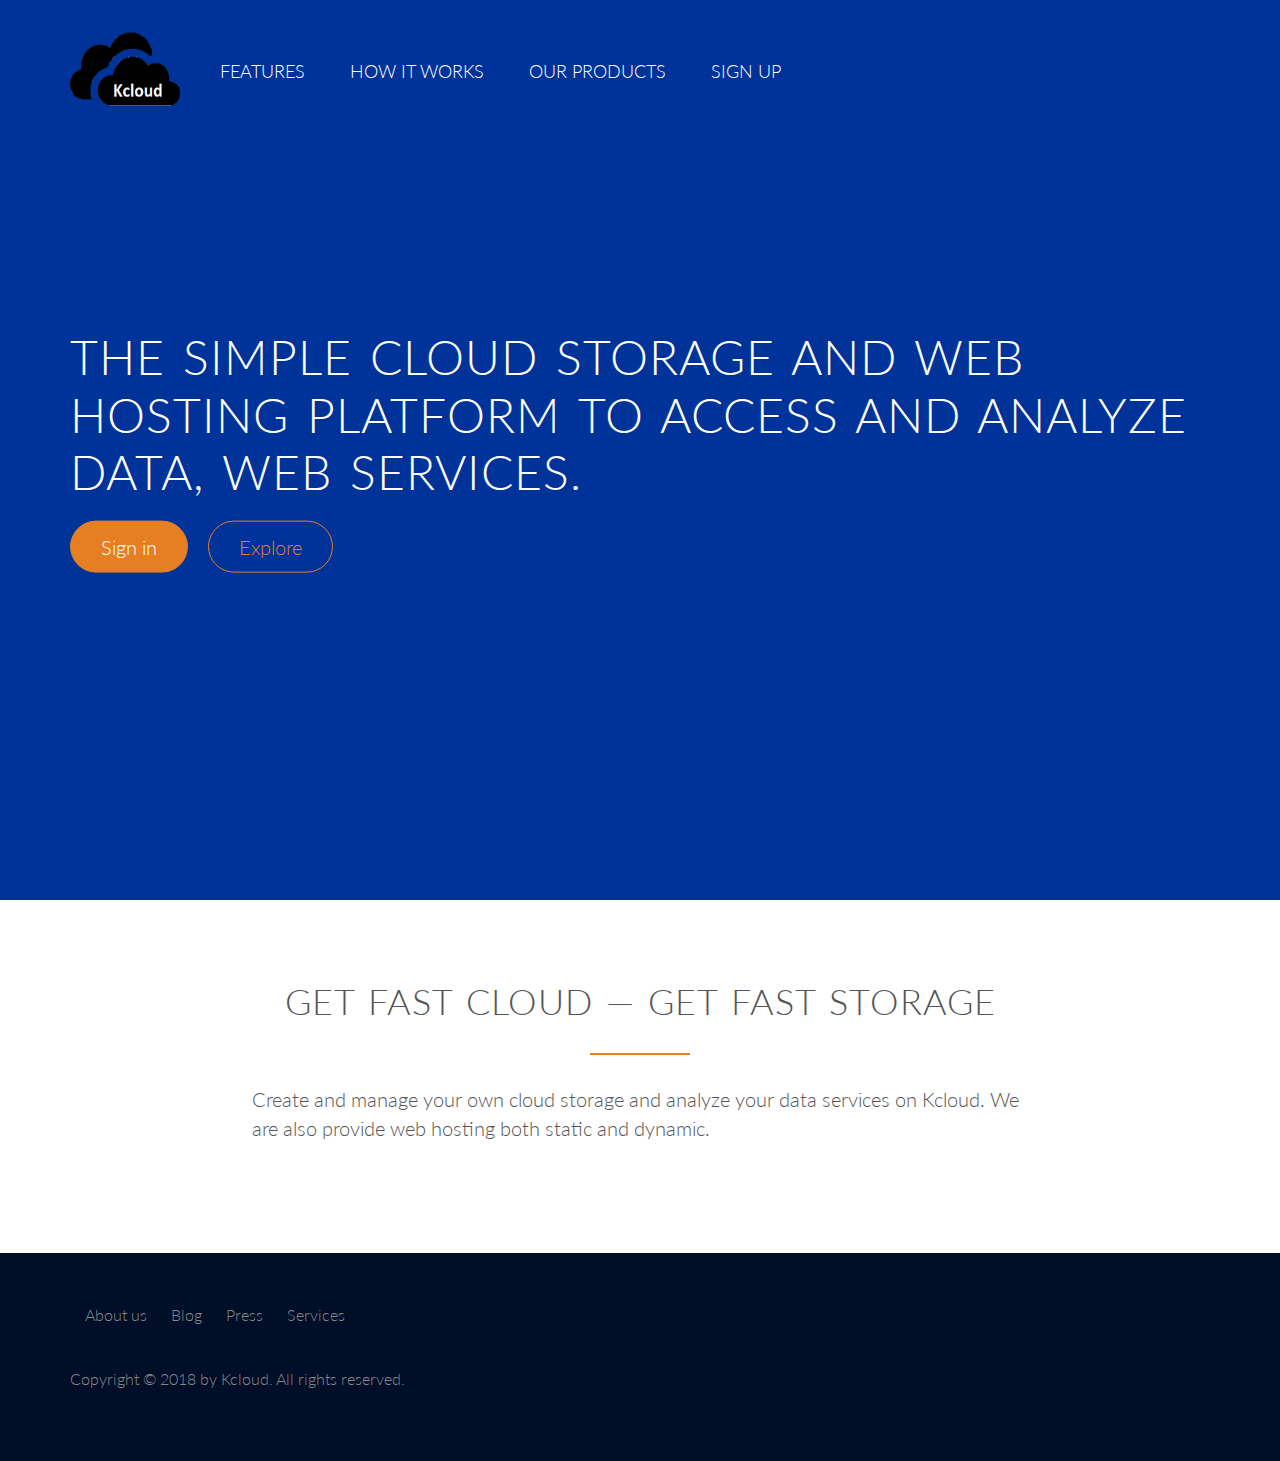
<file: index.html>
<!DOCTYPE html>
<html lang="en">
    <head>
        <meta charset="utf-8">
        <meta name="viewport" content="width=device-width, initial-scale=1.0">
        <link rel="stylesheet" type="text/css" href="https://stackpath.bootstrapcdn.com/bootstrap/4.3.1/css/bootstrap.min.css">
        <link rel="stylesheet" type="text/css" href="resources/css/style.css">
        <link href='http://fonts.googleapis.com/css?family=Lato:100,300,400,300italic' rel='stylesheet' type='text/css'>
        <title>Kcloud</title>
    
        <meta name="msapplication-TileColor" content="#da532c">
        <meta name="theme-color" content="#ffffff">
        
    </head>
    <style>
        .container{
            max-width: 100%;
        }
    </style>
    <body>
        <header>
            <nav>
                <div class="row">
                    <a href="index.html" style="border-bottom: none;"><img src="resources/img/logo.png"  alt="Kcloud logo" class="logo"></a>
                    <a href="index.html" style="border-bottom: none;"></a><img src="resources/img/logo.png" alt="Kcloud logo" class="logo-black"></a>
                    <ul class="main-nav js--main-nav">
                        <li><a href="#features">Features</a></li>
                        <li><a href="#works">How it works</a></li>
                        <li><a href="#products">Our Products</a></li>
                        <li><a href="#plans">Sign up</a></li>
                    </ul>
                </div>
            </nav>
            <div class="hero-text-box">
                <h1>The simple cloud storage and web hosting platform to access and analyze data, web services.</h1>
                <a class="btn btn-full js--scroll-to-plans" href="signin.html">Sign in</a>
                <a class="btn btn-ghost js--scroll-to-start" href="#">Explore</a>
            </div>
            
        </header>
    <div class="container">
        <section class="row section-features js--section-features" id="features">
            <div class="col-sm-12">
                <h2>Get Fast Cloud &mdash; Get fast Storage </h2>
                <p class="long-copy">
                Create and manage your own cloud storage and analyze your data services on Kcloud. We are also provide web hosting both static and dynamic.</p>
            </div>
             
        </section>
    </div>
        
        
        <footer>
            <div class="row">
                <div class="col span-1-of-2">
                    <ul class="footer-nav">
                        <li><a href="#">About us</a></li>
                        <li><a href="#">Blog</a></li>
                        <li><a href="#">Press</a></li>
                        <li><a href="#">Services</a></li>
                    </ul>
                </div>
                <div class="col span-1-of-2">
                    <ul class="social-links">
                        <li><a href="#"><i class="ion-social-facebook"></i></a></li>
                        <li><a href="#"><i class="ion-social-twitter"></i></a></li>
                        <li><a href="#"><i class="ion-social-googleplus"></i></a></li>
                        <li><a href="#"><i class="ion-social-instagram"></i></a></li>
                    </ul>
                </div>
            </div>
            <div class="row">
                <p>
                    Copyright &copy; 2018 by Kcloud. All rights reserved.
                </p>
            </div>
        </footer>
    
    </body>  
    
</html>
</file>
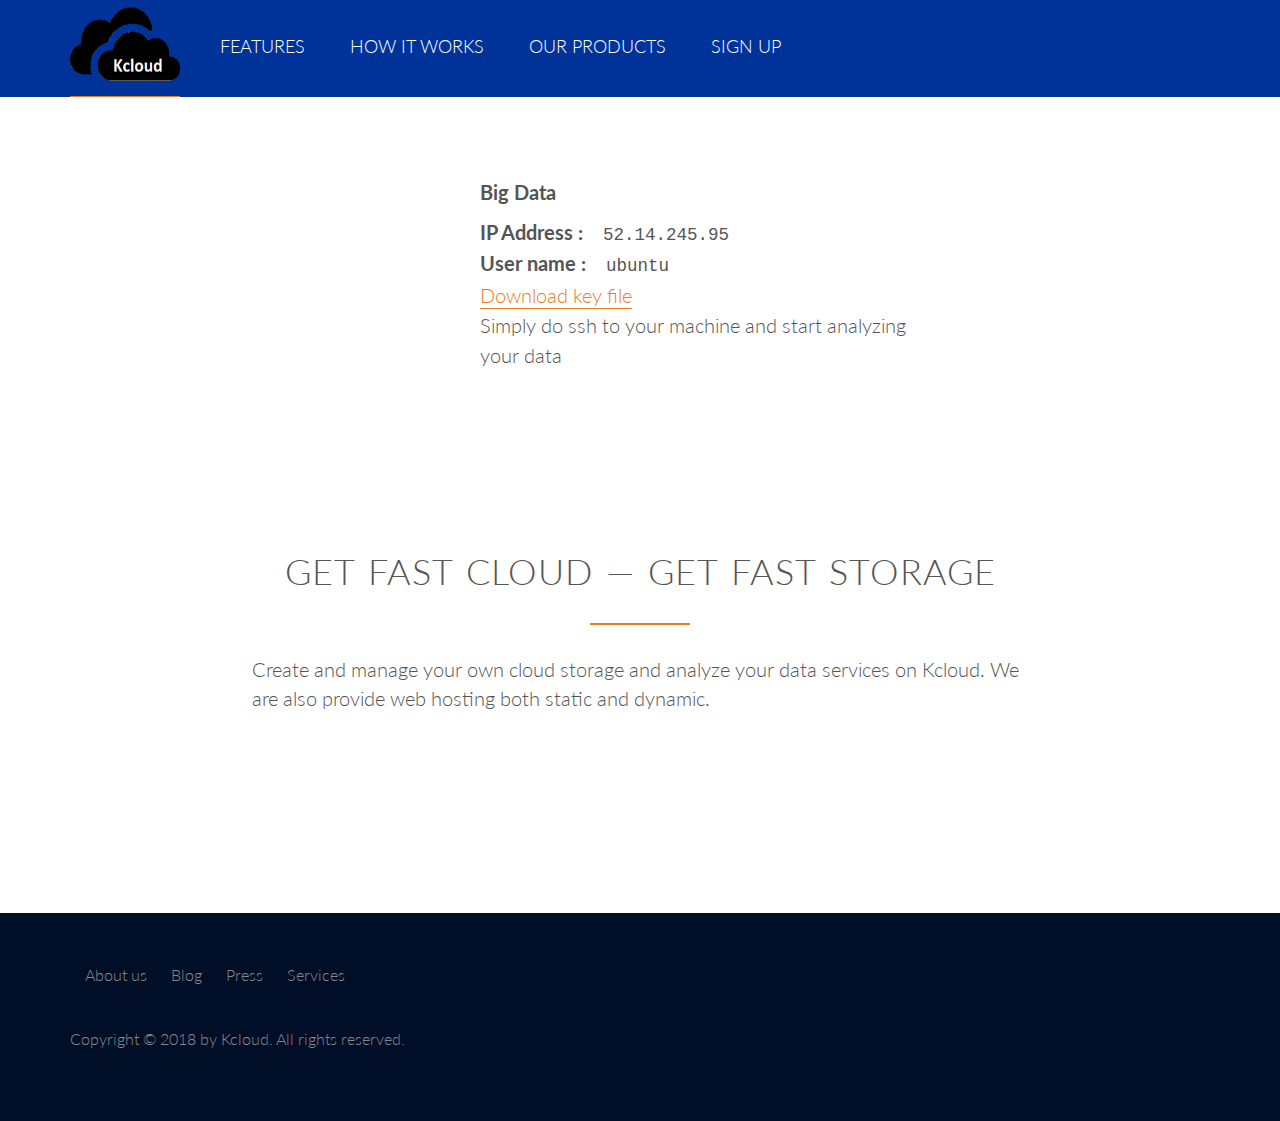
<file: big-data.html>
<!DOCTYPE html>
<html lang="en">
    <head>
        <meta charset="utf-8">
        <meta name="viewport" content="width=device-width, initial-scale=1.0">
        <link rel="stylesheet" type="text/css" href="https://stackpath.bootstrapcdn.com/bootstrap/4.3.1/css/bootstrap.min.css">
        <link rel="stylesheet" type="text/css" href="resources/css/services.css">
        <link href='http://fonts.googleapis.com/css?family=Lato:100,300,400,300italic' rel='stylesheet' type='text/css'>
        <title>Kcloud</title>

        <meta name="msapplication-TileColor" content="#da532c">
        <meta name="theme-color" content="#ffffff">
        
    </head>
    <style>
            .container {
                max-width: 100%;
            }
    </style>
    <body>
        <header>
            <nav>
                <div class="row">
                    <a href="index.html"><img src="resources/img/logo.png"  alt="Kcloud logo" class="logo"></a>
                    <a href="index.html"></a><img src="resources/img/logo.png" alt="Kcloud logo" class="logo-black"></a>
                    <ul class="main-nav js--main-nav">
                        <li><a href="#features">Features</a></li>
                        <li><a href="#works">How it works</a></li>
                        <li><a href="#products">Our Products</a></li>
                        <li><a href="#plans">Sign up</a></li>
                    </ul>
                </div>
            </nav>
            
        </header>
        <div class="container">
            <section>
                    <div class="row" style="margin-bottom: 20px;margin-left: 300px;">
                            <div class="col-md-6" style="margin-left: 150px;">
                                    <label style="font-weight: 700;">Big Data</label><br>
                                  <a><span style="font-weight: 700;">IP Address :</span><code style="margin-left:20px;">52.14.245.95</code></a><br>
                                  <a><span style="font-weight: 700;">User name :</span><code style="margin-left:20px;">ubuntu</code></a><br>
                                  <a href="javascript:void()"><a href="resources/data/login2.ppk" download>Download key file</a><br>
                                  <a>Simply do ssh to your machine and start analyzing your data</a>
                            </div>

            </section>
                <section class="row">
                        <div class="col-sm-12">
                            <h2>Get Fast Cloud &mdash; Get fast Storage </h2>
                            <p class="long-copy">
                            Create and manage your own cloud storage and analyze your data services on Kcloud. We are also provide web hosting both static and dynamic.</p>
                        </div>
                         
                </section>
        </div>


        <footer>
            <div class="row">
                <div class="col span-1-of-2">
                    <ul class="footer-nav">
                        <li><a href="#">About us</a></li>
                        <li><a href="#">Blog</a></li>
                        <li><a href="#">Press</a></li>
                        <li><a href="">Services</a></li>
                    </ul>
                </div>
                <div class="col span-1-of-2">
                    <ul class="social-links">
                        <li><a href="#"><i class="ion-social-facebook"></i></a></li>
                        <li><a href="#"><i class="ion-social-twitter"></i></a></li>
                        <li><a href="#"><i class="ion-social-googleplus"></i></a></li>
                        <li><a href="#"><i class="ion-social-instagram"></i></a></li>
                    </ul>
                </div>
            </div>
            <div class="row">
                <p>
                    Copyright &copy; 2018 by Kcloud. All rights reserved.
                </p>
            </div>
        </footer>
    
    </body>  
    
</html>
</file>
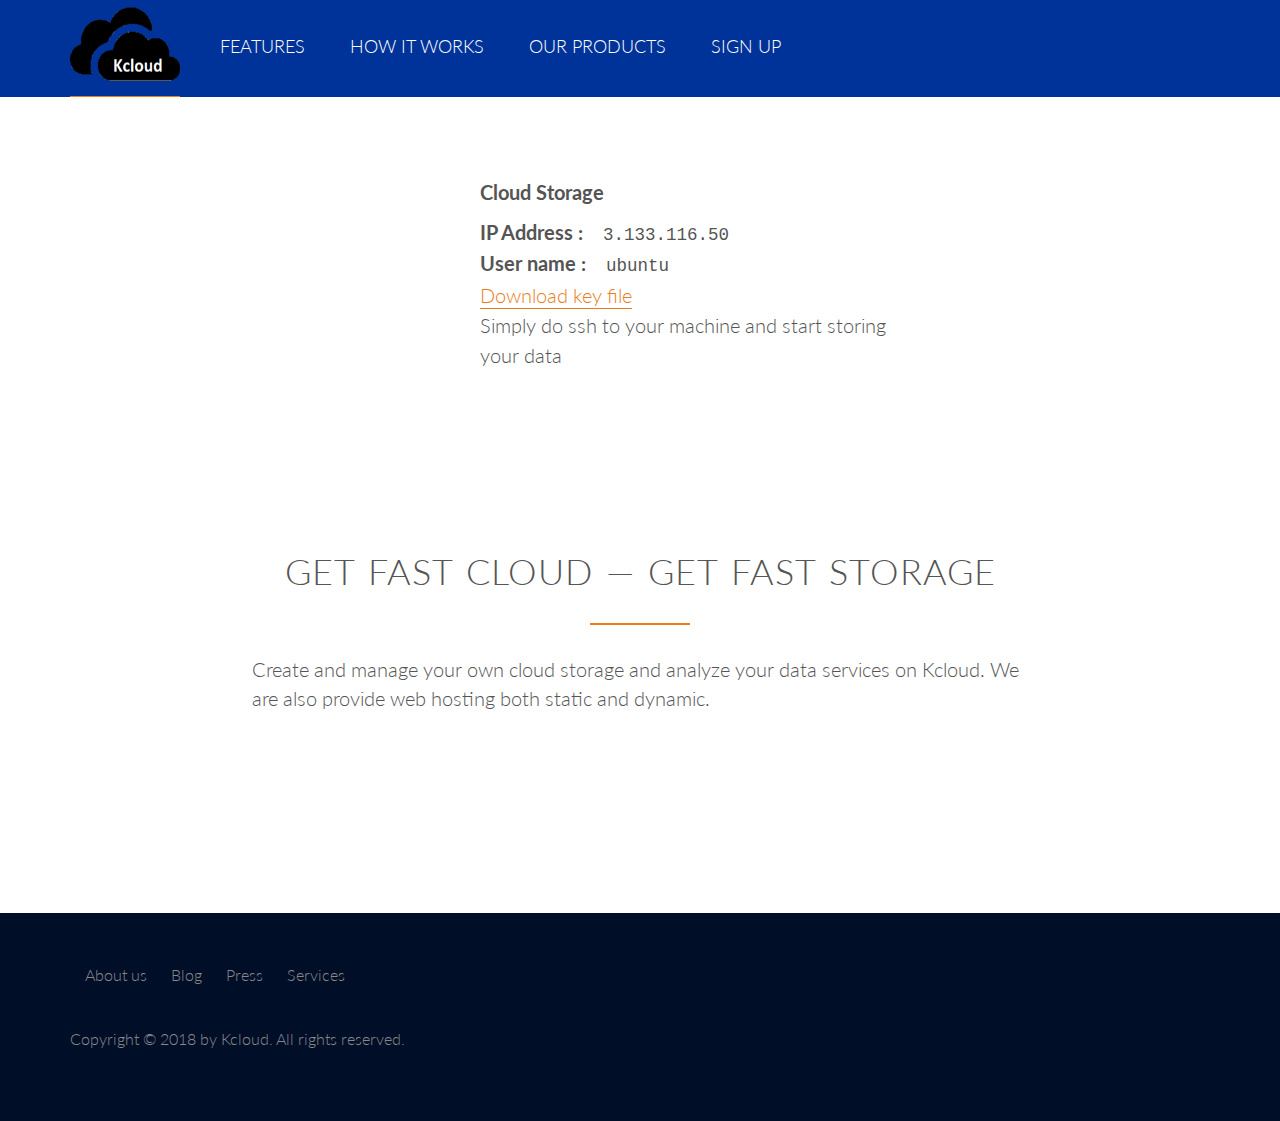
<file: cloud-storage.html>
<!DOCTYPE html>
<html lang="en">
    <head>
        <meta charset="utf-8">
        <meta name="viewport" content="width=device-width, initial-scale=1.0">
        <link rel="stylesheet" type="text/css" href="https://stackpath.bootstrapcdn.com/bootstrap/4.3.1/css/bootstrap.min.css">
        <link rel="stylesheet" type="text/css" href="resources/css/services.css">
        <link href='http://fonts.googleapis.com/css?family=Lato:100,300,400,300italic' rel='stylesheet' type='text/css'>
        <title>Kcloud</title>

        <meta name="msapplication-TileColor" content="#da532c">
        <meta name="theme-color" content="#ffffff">
        
    </head>
    <style>
            .container {
                max-width: 100%;
            }
    </style>
    <body>
        <header>
            <nav>
                <div class="row">
                    <a href="index.html"><img src="resources/img/logo.png"  alt="Kcloud logo" class="logo"></a>
                    <a href="index.html"></a><img src="resources/img/logo.png" alt="Kcloud logo" class="logo-black"></a>
                    <ul class="main-nav js--main-nav">
                        <li><a href="#features">Features</a></li>
                        <li><a href="#works">How it works</a></li>
                        <li><a href="#products">Our Products</a></li>
                        <li><a href="#plans">Sign up</a></li>
                    </ul>
                </div>
            </nav>
            
        </header>
        <div class="container">
            <section>
                    <div class="row" style="margin-bottom: 20px;margin-left: 300px;">
                            <div class="col-md-6" style="margin-left: 150px;">
                                  <label style="font-weight: 700;">Cloud Storage</label><br>
                                  <a><span style="font-weight: 700;">IP Address :</span><code style="margin-left:20px;">3.133.116.50</code></a><br>
                                  <a><span style="font-weight: 700;">User name :</span><code style="margin-left:20px;">ubuntu</code></a><br>
                                  <a href="javascript:void()"><a href="resources/data/login1.ppk" download>Download key file</a><br>
                                  <a>Simply do ssh to your machine and start storing your data</a>
                            </div>

            </section>
                <section class="row">
                        <div class="col-sm-12">
                            <h2>Get Fast Cloud &mdash; Get fast Storage </h2>
                            <p class="long-copy">
                            Create and manage your own cloud storage and analyze your data services on Kcloud. We are also provide web hosting both static and dynamic.</p>
                        </div>
                         
                </section>
        </div>


        <footer>
            <div class="row">
                <div class="col span-1-of-2">
                    <ul class="footer-nav">
                        <li><a href="#">About us</a></li>
                        <li><a href="#">Blog</a></li>
                        <li><a href="#">Press</a></li>
                        <li><a href="">Services</a></li>
                    </ul>
                </div>
                <div class="col span-1-of-2">
                    <ul class="social-links">
                        <li><a href="#"><i class="ion-social-facebook"></i></a></li>
                        <li><a href="#"><i class="ion-social-twitter"></i></a></li>
                        <li><a href="#"><i class="ion-social-googleplus"></i></a></li>
                        <li><a href="#"><i class="ion-social-instagram"></i></a></li>
                    </ul>
                </div>
            </div>
            <div class="row">
                <p>
                    Copyright &copy; 2018 by Kcloud. All rights reserved.
                </p>
            </div>
        </footer>
    
    </body>  
    
</html>
</file>
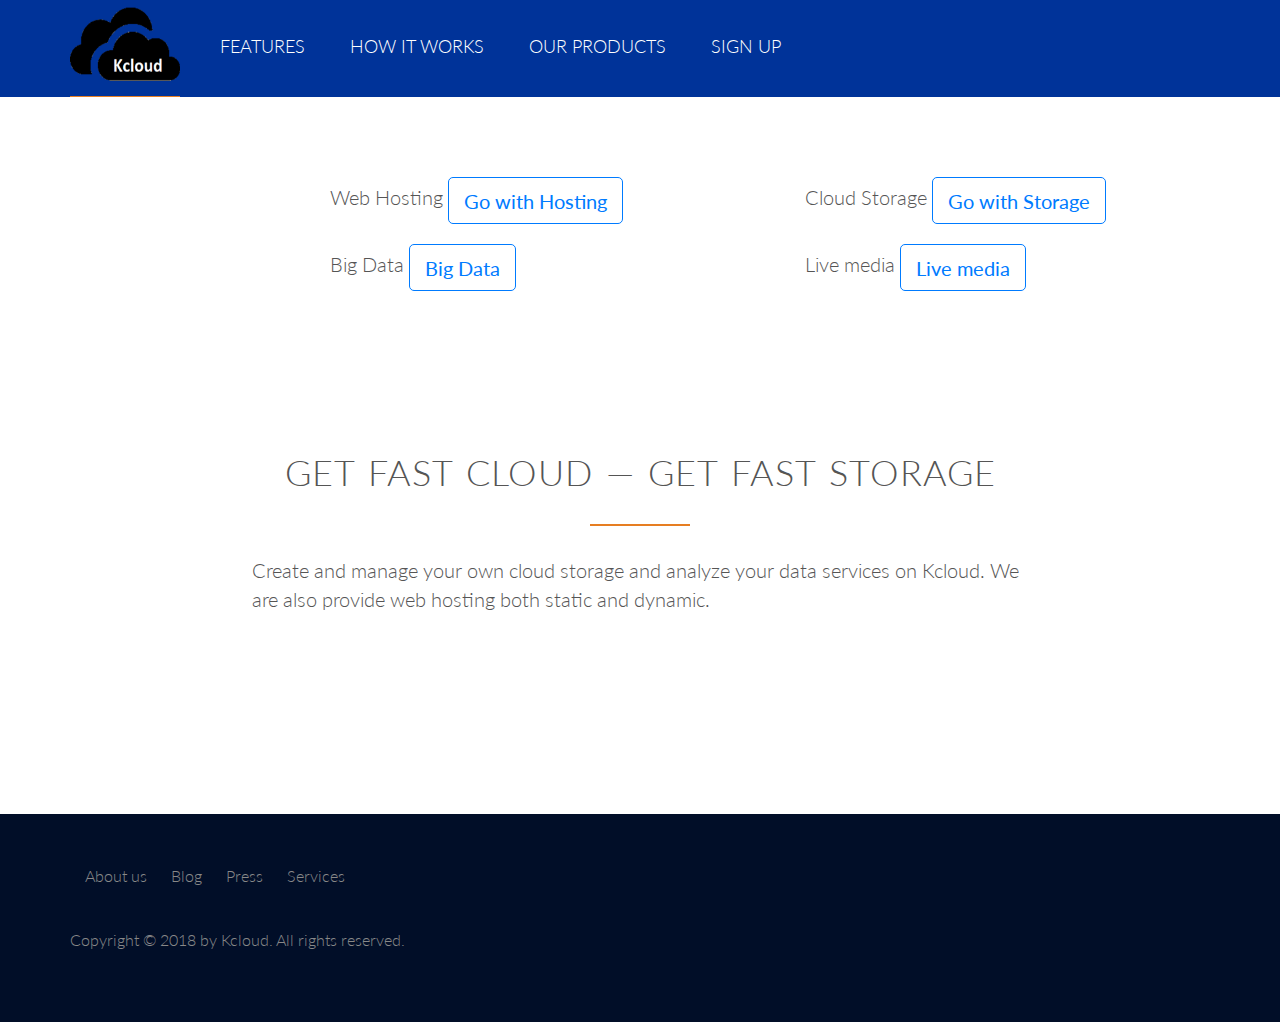
<file: services.html>
<!DOCTYPE html>
<html lang="en">
    <head>
        <meta charset="utf-8">
        <meta name="viewport" content="width=device-width, initial-scale=1.0">
        <link rel="stylesheet" type="text/css" href="https://stackpath.bootstrapcdn.com/bootstrap/4.3.1/css/bootstrap.min.css">
        <link rel="stylesheet" type="text/css" href="resources/css/services.css">
        <link href='http://fonts.googleapis.com/css?family=Lato:100,300,400,300italic' rel='stylesheet' type='text/css'>
        <title>Kcloud</title>

        <meta name="msapplication-TileColor" content="#da532c">
        <meta name="theme-color" content="#ffffff">
        
    </head>
    <style>
            .container {
                max-width: 100%;
            }
    </style>
    <body>
        <header>
            <nav>
                <div class="row">
                    <a href="index.html"><img src="resources/img/logo.png"  alt="Kcloud logo" class="logo"></a>
                    <a href="index.html"></a><img src="resources/img/logo.png" alt="Kcloud logo" class="logo-black"></a>
                    <ul class="main-nav js--main-nav">
                        <li><a href="#features">Features</a></li>
                        <li><a href="#works">How it works</a></li>
                        <li><a href="#products">Our Products</a></li>
                        <li><a href="#plans">Sign up</a></li>
                    </ul>
                </div>
            </nav>
            
        </header>
        <div class="container">
            <section>
                    <div class="row" style="margin-bottom: 20px;margin-left: 300px;">
                            <div class="col-md-6">
                                <label>Web Hosting</label>
                                  <a href="web-hosting.html" style="border-bottom: none;"><button type="button" class="btn btn-outline-primary">Go with Hosting</button></a>
                            </div>
                            <div class="col-md-6">
                                  <label>Cloud Storage</label>
                                  <a href="cloud-storage.html" style="border-bottom: none;"><button type="button" class="btn btn-outline-primary">Go with Storage</button></a>                
                            </div>
                          </div>
                          <div class="row" style="margin-left: 300px;">
                                  <div class="col-md-6">
                                      <label>Big Data</label>
                                        <a href="big-data.html" style="border-bottom: none;"><button type="button" class="btn btn-outline-primary">Big Data</button></a>
                                  </div>
                                  <div class="col-md-6">
                                        <label>Live media</label>
                                        <button type="button" class="btn btn-outline-primary">Live media</button>                    
                                  </div>
                          </div>

            </section>
                <section class="row">
                        <div class="col-sm-12">
                            <h2>Get Fast Cloud &mdash; Get fast Storage </h2>
                            <p class="long-copy">
                            Create and manage your own cloud storage and analyze your data services on Kcloud. We are also provide web hosting both static and dynamic.</p>
                        </div>
                         
                </section>
        </div>
        <footer>
            <div class="row">
                <div class="col span-1-of-2">
                    <ul class="footer-nav">
                        <li><a href="#">About us</a></li>
                        <li><a href="#">Blog</a></li>
                        <li><a href="#">Press</a></li>
                        <li><a href="services.html">Services</a></li>
                    </ul>
                </div>
                <div class="col span-1-of-2">
                    <ul class="social-links">
                        <li><a href="#"><i class="ion-social-facebook"></i></a></li>
                        <li><a href="#"><i class="ion-social-twitter"></i></a></li>
                        <li><a href="#"><i class="ion-social-googleplus"></i></a></li>
                        <li><a href="#"><i class="ion-social-instagram"></i></a></li>
                    </ul>
                </div>
            </div>
            <div class="row">
                <p>
                    Copyright &copy; 2018 by Kcloud. All rights reserved.
                </p>
            </div>
        </footer>
    
    </body>  
    
</html>
</file>
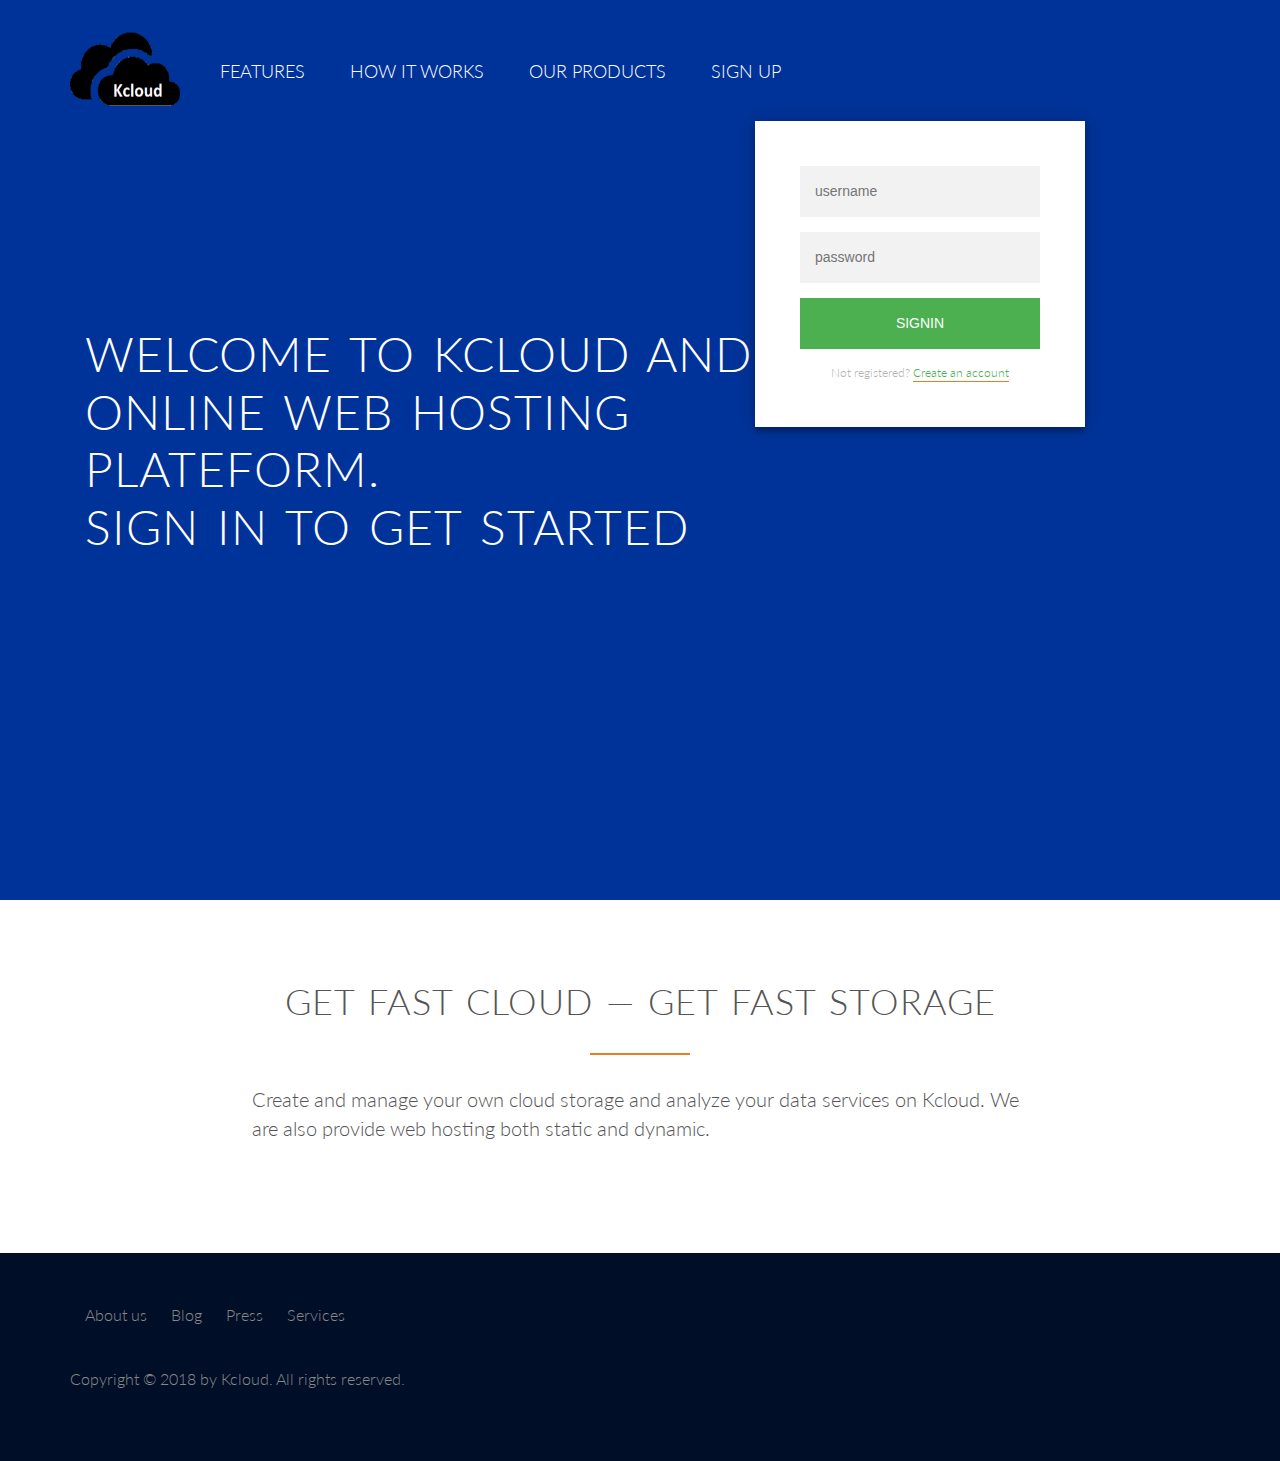
<file: signin.html>
<!DOCTYPE html>
<html lang="en">
    <head>
        <meta charset="utf-8">
        <meta name="viewport" content="width=device-width, initial-scale=1.0">
        
        <link rel="stylesheet" type="text/css" href="https://stackpath.bootstrapcdn.com/bootstrap/4.3.1/css/bootstrap.min.css">
        <link rel="stylesheet" type="text/css" href="resources/css/style.css">
        <link href='http://fonts.googleapis.com/css?family=Lato:100,300,400,300italic' rel='stylesheet' type='text/css'>
        <title>Kcloud</title>
        <meta name="msapplication-TileColor" content="#da532c">
        <meta name="theme-color" content="#ffffff">
        
    </head>
    <style>
            .container{
                max-width: 100%;
            }
        </style>
    <body>
        <header>
            <nav>
                <div class="row">
                    <a href="index.html" style="border-bottom: none;"><img src="resources/img/logo.png"  alt="Kcloud logo" class="logo"></a>
                    <a href="index.html" style="border-bottom: none;"></a><img src="resources/img/logo.png" alt="Kcloud logo" class="logo-black"></a>
                    <ul class="main-nav js--main-nav">
                        <li><a href="#features">Features</a></li>
                        <li><a href="#works">How it works</a></li>
                        <li><a href="#products">Our Products</a></li>
                        <li><a href="#plans">Sign up</a></li>
                    </ul>
                </div>
            </nav>
            <div class="hero-text-box col span-1-of-2" >
                <h1>Welcome to Kcloud and <br> online web hosting <br> plateform. <br> Sign in to get started</h1>
            </div>
            <div class="login-page col span-1-of-2">
               <div class="form">
                 <form action="/cgi-bin/login.py" class="register-form">
                   <input type="text" placeholder="name"/>
                   <input type="password" placeholder="password"/>
                   <input type="text" placeholder="email address"/>
                   <button>create</button>
                   <p class="message">Already registered? <a href="#">Sign In</a></p>
                 </form>
                 <form action="/cgi-bin/login.py" class="login-form">
                   <input type="text" name="u" placeholder="username"/>
                   <input type="password" name="p" placeholder="password"/>
                   <button>signin</button>
                   <p class="message">Not registered? <a href="#">Create an account</a></p>
                 </form>
               </div>
           </div>
            
        </header>
        
        <div class="container">
                <section class="row section-features js--section-features" id="features">
                    <div class="col-sm-12">
                        <h2>Get Fast Cloud &mdash; Get fast Storage </h2>
                        <p class="long-copy">
                        Create and manage your own cloud storage and analyze your data services on Kcloud. We are also provide web hosting both static and dynamic.</p>
                    </div>
                     
                </section>
        </div>
        
        
        <footer>
            <div class="row">
                <div class="col span-1-of-2">
                    <ul class="footer-nav">
                        <li><a href="#">About us</a></li>
                        <li><a href="#">Blog</a></li>
                        <li><a href="#">Press</a></li>
                        <li><a href="#">Services</a></li>
                    </ul>
                </div>
                <div class="col span-1-of-2">
                    <ul class="social-links">
                        <li><a href="#"><i class="ion-social-facebook"></i></a></li>
                        <li><a href="#"><i class="ion-social-twitter"></i></a></li>
                        <li><a href="#"><i class="ion-social-googleplus"></i></a></li>
                        <li><a href="#"><i class="ion-social-instagram"></i></a></li>
                    </ul>
                </div>
            </div>
            <div class="row">
                <p>
                    Copyright &copy; 2018 by Kcloud. All rights reserved.
                </p>
            </div>
        </footer>


    
    </body>  
    
</html>
</file>
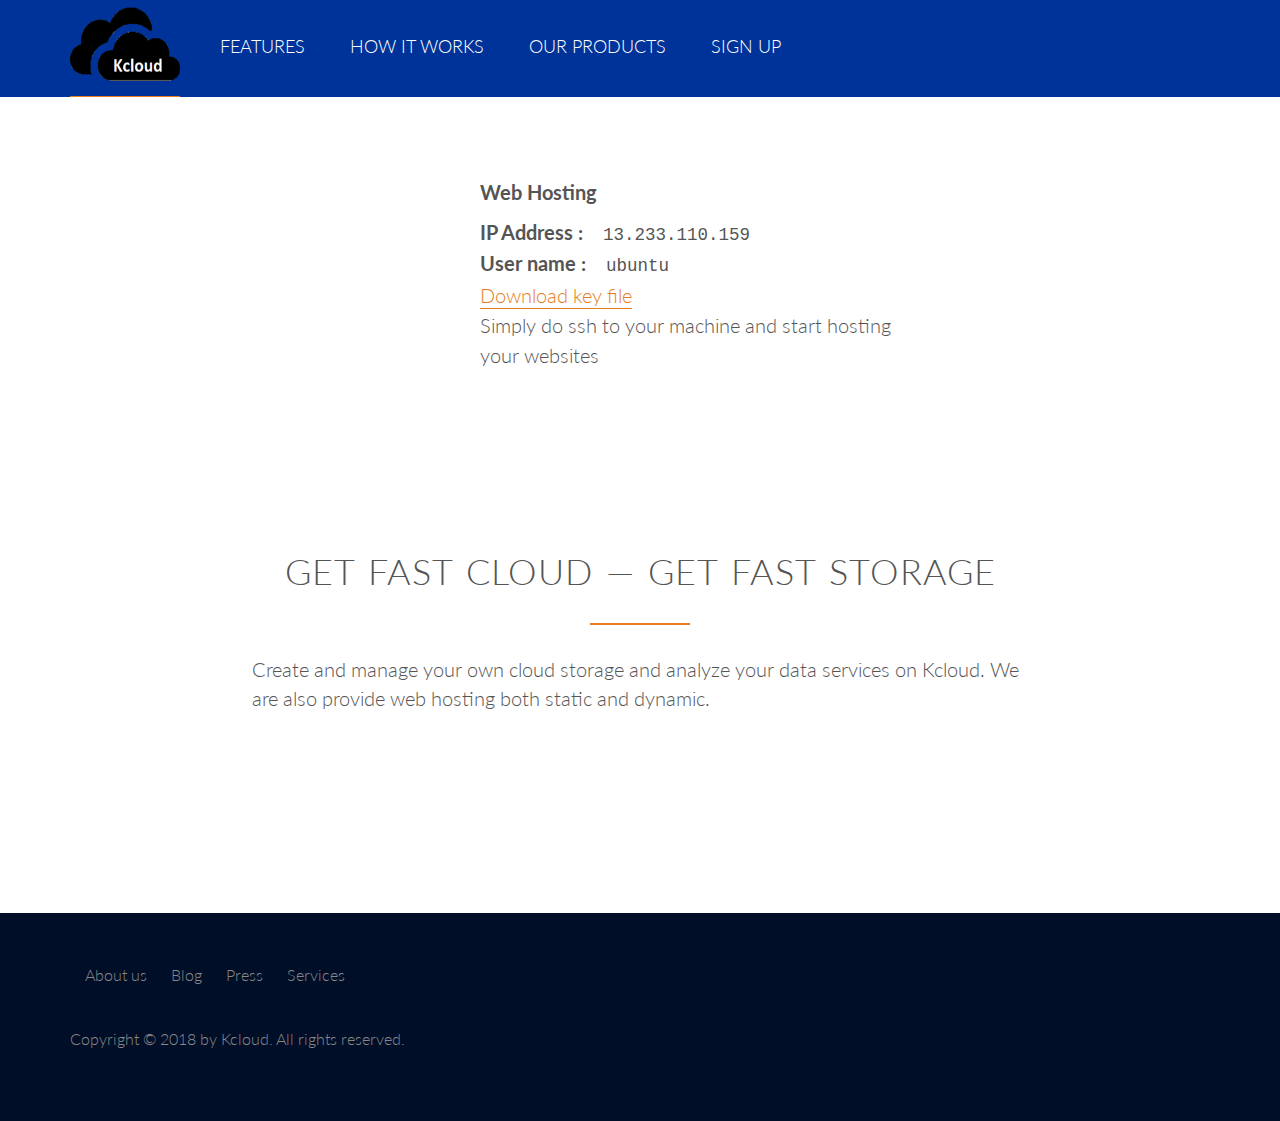
<file: web-hosting.html>
<!DOCTYPE html>
<html lang="en">
    <head>
        <meta charset="utf-8">
        <meta name="viewport" content="width=device-width, initial-scale=1.0">
        <link rel="stylesheet" type="text/css" href="https://stackpath.bootstrapcdn.com/bootstrap/4.3.1/css/bootstrap.min.css">
        <link rel="stylesheet" type="text/css" href="resources/css/services.css">
        <link href='http://fonts.googleapis.com/css?family=Lato:100,300,400,300italic' rel='stylesheet' type='text/css'>
        <title>Kcloud</title>

        <meta name="msapplication-TileColor" content="#da532c">
        <meta name="theme-color" content="#ffffff">
        
    </head>
    <style>
            .container {
                max-width: 100%;
            }
    </style>
    <body>
        <header>
            <nav>
                <div class="row">
                    <a href="index.html"><img src="resources/img/logo.png"  alt="Kcloud logo" class="logo"></a>
                    <a href="index.html"></a><img src="resources/img/logo.png" alt="Kcloud logo" class="logo-black"></a>
                    <ul class="main-nav js--main-nav">
                        <li><a href="#features">Features</a></li>
                        <li><a href="#works">How it works</a></li>
                        <li><a href="#products">Our Products</a></li>
                        <li><a href="#plans">Sign up</a></li>
                    </ul>
                </div>
            </nav>
            
        </header>
        <div class="container">
            <section>
                    <div class="row" style="margin-bottom: 20px;margin-left: 300px;">
                            <div class="col-md-6" style="margin-left: 150px;">
                                    <label style="font-weight: 700;">Web Hosting</label><br>
                                  <a><span style="font-weight: 700;">IP Address :</span><code style="margin-left:20px;">13.233.110.159</code></a><br>
                                  <a><span style="font-weight: 700;">User name :</span><code style="margin-left:20px;">ubuntu</code></a><br>
                                  <a href="javascript:void()"><a href="resources/data/login.ppk" download>Download key file</a><br>
                                  <a>Simply do ssh to your machine and start hosting your websites</a>
                            </div>

            </section>
                <section class="row">
                        <div class="col-sm-12">
                            <h2>Get Fast Cloud &mdash; Get fast Storage </h2>
                            <p class="long-copy">
                            Create and manage your own cloud storage and analyze your data services on Kcloud. We are also provide web hosting both static and dynamic.</p>
                        </div>
                         
                </section>
        </div>


        <footer>
            <div class="row">
                <div class="col span-1-of-2">
                    <ul class="footer-nav">
                        <li><a href="#">About us</a></li>
                        <li><a href="#">Blog</a></li>
                        <li><a href="#">Press</a></li>
                        <li><a href="">Services</a></li>
                    </ul>
                </div>
                <div class="col span-1-of-2">
                    <ul class="social-links">
                        <li><a href="#"><i class="ion-social-facebook"></i></a></li>
                        <li><a href="#"><i class="ion-social-twitter"></i></a></li>
                        <li><a href="#"><i class="ion-social-googleplus"></i></a></li>
                        <li><a href="#"><i class="ion-social-instagram"></i></a></li>
                    </ul>
                </div>
            </div>
            <div class="row">
                <p>
                    Copyright &copy; 2018 by Kcloud. All rights reserved.
                </p>
            </div>
        </footer>
    
    </body>  
    
</html>
</file>
<file: resources/css/style.css>
/*
Orange color: #e67e22

*/


/* ----------------------------------------------- */
/* BASIC SETUP */
/* ----------------------------------------------- */

* {
    margin: 0;
    padding: 0;
    box-sizing: inherit;
}

html,
body {
    background-color: #fff;
    color: #555;
    font-family: 'Lato', 'Arial', sans-serif;
    font-weight: 300;
    font-size: 20px;
    text-rendering: optimizeLegibility;
    overflow-x: hidden;
    box-sizing: border-box;
}
body {
    margin: 0;
}

/* ----------------------------------------------- */
/* REUSABLE COMPONENTS */
/* ----------------------------------------------- */


.row {
    max-width: 1140px;
    margin: 0 auto;
}

section {
    padding: 80px 0;
}

.box {
    padding: 1%;
}

/* ----- HEADINGS ----- */
h1,
h2,
h3 {
    font-weight: 300;
    text-transform: uppercase;
}

h1 {
    margin-top: 0;
    margin-bottom: 20px;
    color: #fff;
    font-size: 240%;
    word-spacing: 4px;
    letter-spacing: 1px;
}

h2 {
    font-size: 180%;
    word-spacing: 2px;
    text-align: center;
    margin-bottom: 30px;
    letter-spacing: 1px;
}

h3 {
    font-size: 110%;
    margin-bottom: 15px;
}

h2:after {
    display: block;
    height: 2px;
    background-color: #e67e22;
    content: " ";
    width: 100px;
    margin: 0 auto;
    margin-top: 30px;
}

/* ----- PARAGRAPHS ----- */
.long-copy {
    line-height: 145%;
    width: 70%;
    margin-left: 15%;
}

.box p {
    font-size: 90%;
    line-height: 145%;
}


/* ----- LINKS ----- */

a:link,
a:visited {
    color: #e67e22;
    text-decoration: none;
    padding-bottom: 1px;
    border-bottom: 1px solid #e67e22;
    -webkit-transition: border-bottom 0.2s, color 0.2s;
    transition: border-bottom 0.2s, color 0.2s;
}

a:hover,
a:active {
    color: #555;
    border-bottom: 1px solid transparent;
}

/* ----- BUTTONS ----- */
.btn:link,
.btn:visited,
input[type=submit] {
    display: inline-block;
    padding: 10px 30px;
    font-weight: 300;
    text-decoration: none;
    border-radius: 200px;
    -webkit-transition: background-color 0.2s, border 0.2s, color 0.2s;
    transition: background-color 0.2s, border 0.2s, color 0.2s;
}

.btn-full:link,
.btn-full:visited,
input[type=submit] {
    background-color: #e67e22;
    border: 1px solid #e67e22;
    color: #fff;
    margin-right: 15px;
}

.btn-ghost:link,
.btn-ghost:visited {
    border: 1px solid #e67e22;
    color: #e67e22;
}

.btn:hover,
.btn:active,
input[type=submit]:hover,
input[type=submit]:active {
    background-color: #cf6d17;
}

.btn-full:hover,
.btn-full:active {
    border: 1px solid #cf6d17;
}

.btn-ghost:hover,
.btn-ghost:active {
    border: 1px solid #cf6d17;
    color: #fff;
}


/* ----------------------------------------------- */
/* HEADER */
/* ----------------------------------------------- */

header {
    margin: auto;
    box-sizing: inherit;
    background-color: rgb(0, 51, 153);
    background-size: cover;
    background-position: center;
    height: 100vh;
    background-attachment: fixed;
    list-style: none;
}

.hero-text-box {
    position: absolute;
    width: 1140px;
    top: 50%;
    left: 50%;
    -webkit-transform: translate(-50%, -50%);
    -ms-transform: translate(-50%, -50%);
    transform: translate(-50%, -50%);
}

.logo {
    height: 100px;
    width: auto;
    float: left;
    margin-top: 20px;
}

.logo-black { 
    display: none;
    height: 50px;
    width: auto;
    float: left;
    margin: 5px 0;
}

/* Main navi */
.main-nav {
    float: right;
    list-style: none;
    margin-top: 55px;
}

.main-nav li {
    display: inline-block;
    margin-left: 40px;
}

.main-nav li a:link,
.main-nav li a:visited {
    padding: 8px 0;
    color: #fff;
    text-decoration: none;
    text-transform: uppercase;
    font-size: 90%;
    border-bottom: 2px solid transparent;
    -webkit-transition: border-bottom 0.2s;
    transition: border-bottom 0.2s;
}

.main-nav li a:hover,
.main-nav li a:active {
    border-bottom: 2px solid #e67e22;
}

/* ----------------------------------------------- */
/* FEATURES */
/* ----------------------------------------------- */

.section-features .long-copy {
    margin-bottom: 30px;
}


/* ----------------------------------------------- */
/* FOOTER */
/* ----------------------------------------------- */

footer {
    background-color: #010E28;
    padding: 50px;
    font-size: 80%;
}

.footer-nav {
    list-style: none;
    float: left;
    margin: auto;
}

.social-links {
    list-style: none;
    float: right;
}

.footer-nav li,
.social-links li {
    display: inline-block;
    margin-right: 20px;
}

.footer-nav li:last-child,
.social-links li:last-child {
    margin-right: 0;
}

.footer-nav li a:link,
.footer-nav li a:visited, 
.social-links li a:link,
.social-links li a:visited {
    text-decoration: none;
    border: 0;
    color: #888;
    -webkit-transition: color 0.2s;
    transition: color 0.2s;
}

.footer-nav li a:hover,
.footer-nav li a:active {
    color: #ddd;
}

.social-links li a:link,
.social-links li a:visited {
    font-size: 160%;
}

.ion-social-facebook,
.ion-social-twitter,
.ion-social-googleplus,
.ion-social-instagram {
    -webkit-transition: color 0.2s;
    transition: color 0.2s;
}

.ion-social-facebook:hover {
    color: #3b5998;
}

.ion-social-twitter:hover {
    color: #00aced;
}

.ion-social-googleplus:hover {
    color: #dd4b39;
}

.ion-social-instagram:hover {
    color: #517fa4;
}


footer p {
    color: #888;
    text-align: center;
    margin-top: 20px;
}




/* ----------------------------------------------- */
/* Animations */
/* ----------------------------------------------- */

.js--wp-1,
.js--wp-2,
.js--wp-3
{
    opacity: 0;
    -webkit-animation-duration: 1s;
    animation-duration: 1s;
}

.js--wp-4 {
    -webkit-animation-duration: 1s;
    animation-duration: 1s;
}

.js--wp-1.animated,
.js--wp-2.animated,
.js--wp-3.animated {
    opacity: 1;
}



@import url(https://fonts.googleapis.com/css?family=Roboto:300);

.login-page {
    width: 360px;
    /* padding: 8% 0 0; */
    float: right;
    margin-right: 180px;
}
.form {
    position: relative;
    z-index: 1;
    background: #FFFFFF;
    max-width: 360px;
    margin: auto;
    padding: 45px;
    text-align: center;
    box-shadow: 0 0 20px 0 rgba(0, 0, 0, 0.2), 0 5px 5px 0 rgba(0, 0, 0, 0.24);
}
.form input {
    font-family: "Roboto", sans-serif;
    outline: 0;
    background: #f2f2f2;
    width: 100%;
    border: 0;
    margin: 0 0 15px;
    padding: 15px;
    box-sizing: inherit;
    font-size: 14px;
}
.form button {
    font-family: "Roboto", sans-serif;
    text-transform: uppercase;
    outline: 0;
    background: #4CAF50;
    width: 100%;
    border: 0;
    padding: 15px;
    color: #FFFFFF;
    font-size: 14px;
    -webkit-transition: all 0.3 ease;
    transition: all 0.3 ease;
    cursor: pointer;
}
.form button:hover,.form button:active,.form button:focus {
    background: #43A047;
}
.form .message {
    margin: 15px 0 0;
    color: #b3b3b3;
    font-size: 12px;
}
.form .message a {
    color: #4CAF50;
    text-decoration: none;
}
.form .register-form {
    display: none;
}
.container {
    position: relative;
    z-index: 1;
    max-width: 300px;
    margin: 0 auto;
}
.container:before, .container:after {
    content: "";
    display: block;
    clear: both;
}
.container .info {
    margin: 50px auto;
    text-align: center;
}
.container .info h1 {
    margin: 0 0 15px;
    padding: 0;
    font-size: 36px;
    font-weight: 300;
    color: #1a1a1a;
}
.container .info span {
    color: #4d4d4d;
    font-size: 12px;
}
.container .info span a {
    color: #000000;
    text-decoration: none;
}
.container .info span .fa {
    color: #EF3B3A;
}
</file>
<file: resources/css/services.css>
/*
Orange color: #e67e22

*/


/* ----------------------------------------------- */
/* BASIC SETUP */
/* ----------------------------------------------- */

* {
    margin: 0;
    padding: 0;
    box-sizing: border-box;
}

html,
body {
    background-color: #fff;
    color: #555;
    font-family: 'Lato', 'Arial', sans-serif;
    font-weight: 300;
    font-size: 20px;
    text-rendering: optimizeLegibility;
    overflow-x: hidden;
}

/* ----------------------------------------------- */
/* REUSABLE COMPONENTS */
/* ----------------------------------------------- */


.row {
    max-width: 1140px;
    margin: 0 auto;
}

section {
    padding: 80px 0;
}

.box {
    padding: 1%;
}

/* ----- HEADINGS ----- */
h1,
h2,
h3 {
    font-weight: 300;
    text-transform: uppercase;
}

h1 {
    margin-top: 0;
    margin-bottom: 20px;
    color: #fff;
    font-size: 240%;
    word-spacing: 4px;
    letter-spacing: 1px;
}

h2 {
    font-size: 180%;
    word-spacing: 2px;
    text-align: center;
    margin-bottom: 30px;
    letter-spacing: 1px;
}

h3 {
    font-size: 110%;
    margin-bottom: 15px;
}

h2:after {
    display: block;
    height: 2px;
    background-color: #e67e22;
    content: " ";
    width: 100px;
    margin: 0 auto;
    margin-top: 30px;
}

/* ----- PARAGRAPHS ----- */
.long-copy {
    line-height: 145%;
    width: 70%;
    margin-left: 15%;
}

.box p {
    font-size: 90%;
    line-height: 145%;
}


/* ----- LINKS ----- */

a:link,
a:visited {
    color: #e67e22;
    text-decoration: none;
    padding-bottom: 1px;
    border-bottom: 1px solid #e67e22;
    -webkit-transition: border-bottom 0.2s, color 0.2s;
    transition: border-bottom 0.2s, color 0.2s;
}

a:hover,
a:active {
    color: #555;
    border-bottom: 1px solid transparent;
}

/* ----- BUTTONS ----- */
.btn:link,
.btn:visited,
input[type=submit] {
    display: inline-block;
    padding: 10px 30px;
    font-weight: 300;
    text-decoration: none;
    border-radius: 200px;
    -webkit-transition: background-color 0.2s, border 0.2s, color 0.2s;
    transition: background-color 0.2s, border 0.2s, color 0.2s;
}

.btn-full:link,
.btn-full:visited,
input[type=submit] {
    background-color: #e67e22;
    border: 1px solid #e67e22;
    color: #fff;
    margin-right: 15px;
}

.btn-ghost:link,
.btn-ghost:visited {
    border: 1px solid #e67e22;
    color: #e67e22;
}

/* .btn:hover,
.btn:active,
input[type=submit]:hover,
input[type=submit]:active {
    background-color: #cf6d17;
} */

/* .btn-full:hover,
.btn-full:active {
    border: 1px solid #cf6d17;
} */

.btn-ghost:hover,
.btn-ghost:active {
    border: 1px solid #cf6d17;
    color: #fff;
}


/* ----------------------------------------------- */
/* HEADER */
/* ----------------------------------------------- */
header {
    margin: all;
}
.hero-text-box {
    position: absolute;
    width: 1140px;
    top: 50%;
    left: 50%;
    -webkit-transform: translate(-50%, -50%);
    -ms-transform: translate(-50%, -50%);
    transform: translate(-50%, -50%);
}

.logo {
    height: 100px;
    width: auto;
    float: left;
    margin-top: 20px;
}

.logo-black { 
    display: none;
    height: 50px;
    width: auto;
    float: left;
    margin: 5px 0;
}

/* Main navi */
nav {
    margin-top: -25px;
    background-color: rgb(0, 51, 153);
}
.main-nav {
    float: right;
    list-style: none;
    margin-top: 55px;
}

.main-nav li {
    display: inline-block;
    margin-left: 40px;
}

.main-nav li a:link,
.main-nav li a:visited {
    padding: 8px 0;
    color: #fff;
    text-decoration: none;
    text-transform: uppercase;
    font-size: 90%;
    border-bottom: 2px solid transparent;
    -webkit-transition: border-bottom 0.2s;
    transition: border-bottom 0.2s;
}

.main-nav li a:hover,
.main-nav li a:active {
    border-bottom: 2px solid #e67e22;
}
/* ----------------------------------------------- */
/* FEATURES */
/* ----------------------------------------------- */

.section-features .long-copy {
    margin-bottom: 30px;
}


/* ----------------------------------------------- */
/* FOOTER */
/* ----------------------------------------------- */

footer {
    margin-top: 100px;
    background-color: #010E28;
    padding: 50px;
    font-size: 80%;
}

.footer-nav {
    list-style: none;
    float: left;
}

.social-links {
    list-style: none;
    float: right;
}

.footer-nav li,
.social-links li {
    display: inline-block;
    margin-right: 20px;
}

.footer-nav li:last-child,
.social-links li:last-child {
    margin-right: 0;
}

.footer-nav li a:link,
.footer-nav li a:visited, 
.social-links li a:link,
.social-links li a:visited {
    text-decoration: none;
    border: 0;
    color: #888;
    -webkit-transition: color 0.2s;
    transition: color 0.2s;
}

.footer-nav li a:hover,
.footer-nav li a:active {
    color: #ddd;
}

.social-links li a:link,
.social-links li a:visited {
    font-size: 160%;
}

.ion-social-facebook,
.ion-social-twitter,
.ion-social-googleplus,
.ion-social-instagram {
    -webkit-transition: color 0.2s;
    transition: color 0.2s;
}

.ion-social-facebook:hover {
    color: #3b5998;
}

.ion-social-twitter:hover {
    color: #00aced;
}

.ion-social-googleplus:hover {
    color: #dd4b39;
}

.ion-social-instagram:hover {
    color: #517fa4;
}


footer p {
    color: #888;
    text-align: center;
    margin-top: 20px;
}




/* ----------------------------------------------- */
/* Animations */
/* ----------------------------------------------- */

.js--wp-1,
.js--wp-2,
.js--wp-3
{
    opacity: 0;
    -webkit-animation-duration: 1s;
    animation-duration: 1s;
}

.js--wp-4 {
    -webkit-animation-duration: 1s;
    animation-duration: 1s;
}

.js--wp-1.animated,
.js--wp-2.animated,
.js--wp-3.animated {
    opacity: 1;
}



@import url(https://fonts.googleapis.com/css?family=Roboto:300);

.login-page {
  width: 360px;
  padding: 8% 0 0;
  float: right;
  margin-right: 180px;
}
.form {
    position: relative;
    z-index: 1;
    background: #FFFFFF;
    max-width: 360px;
    margin: 0 auto 100px;
    padding: 45px;
    text-align: center;
    box-shadow: 0 0 20px 0 rgba(0, 0, 0, 0.2), 0 5px 5px 0 rgba(0, 0, 0, 0.24);
}
.form input {
    font-family: "Roboto", sans-serif;
    outline: 0;
    background: #f2f2f2;
    width: 100%;
    border: 0;
    margin: 0 0 15px;
    padding: 15px;
    box-sizing: border-box;
    font-size: 14px;
}
.form button {
    font-family: "Roboto", sans-serif;
    text-transform: uppercase;
    outline: 0;
    background: #4CAF50;
    width: 100%;
    border: 0;
    padding: 15px;
    color: #FFFFFF;
    font-size: 14px;
    -webkit-transition: all 0.3 ease;
    transition: all 0.3 ease;
    cursor: pointer;
}
.form button:hover,.form button:active,.form button:focus {
    background: #43A047;
}
.form .message {
    margin: 15px 0 0;
    color: #b3b3b3;
    font-size: 12px;
}
.form .message a {
    color: #4CAF50;
    text-decoration: none;
}
.form .register-form {
    display: none;
}
.container {
    position: relative;
    z-index: 1;
    max-width: 300px;
    margin: 0 auto;
}
.container:before, .container:after {
    content: "";
    display: block;
    clear: both;
}
.container .info {
    margin: 50px auto;
    text-align: center;
}
.container .info h1 {
    margin: 0 0 15px;
    padding: 0;
    font-size: 36px;
    font-weight: 300;
    color: #1a1a1a;
}
.container .info span {
    color: #4d4d4d;
    font-size: 12px;
}
.container .info span a {
    color: #000000;
    text-decoration: none;
}
.container .info span .fa {
    color: #EF3B3A;
}
</file>
